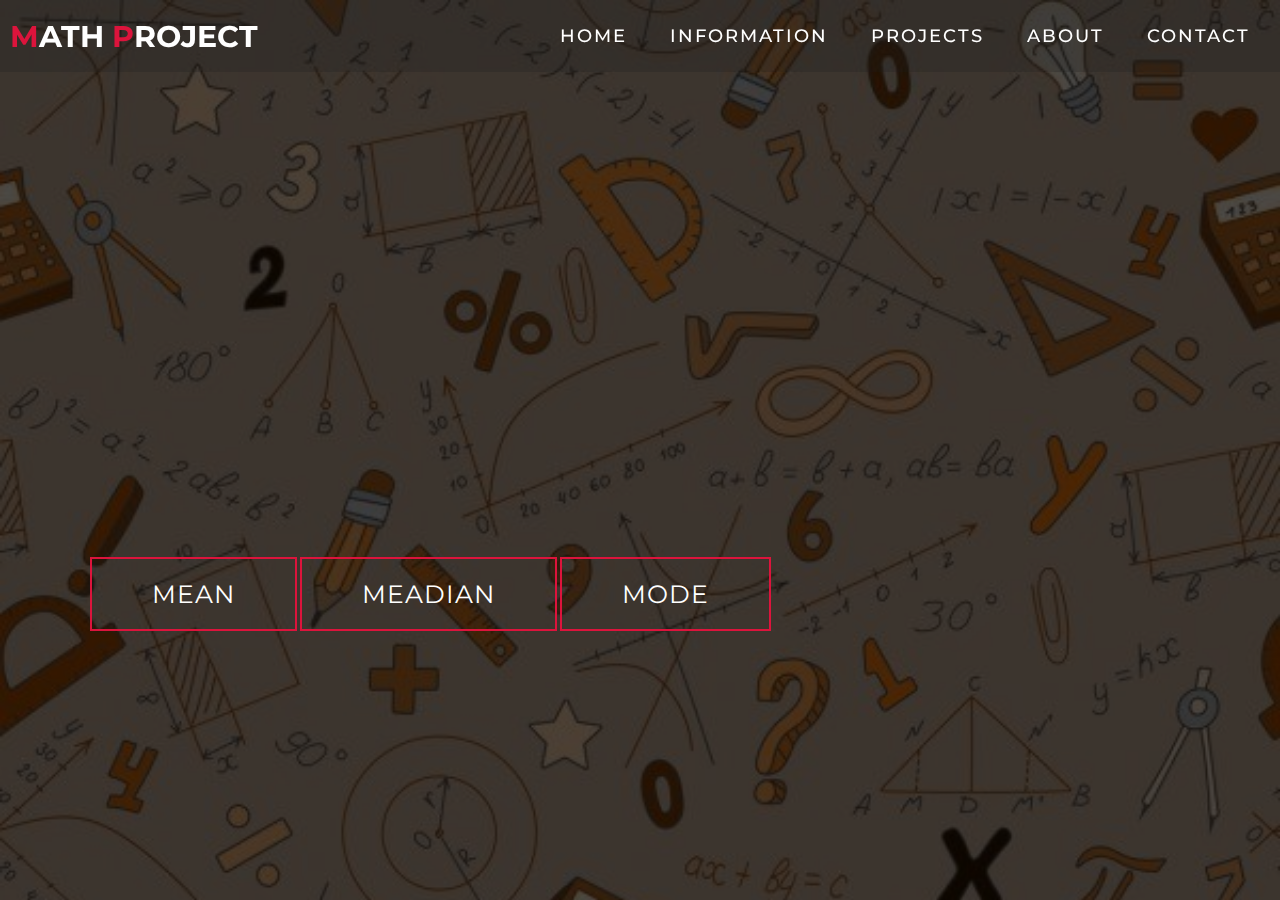
<file: index.html>
<!DOCTYPE html>
<html lang="en">

<head>
  <meta charset="UTF-8">
  <meta name="viewport" content="width=device-width, initial-scale=1.0">
  <link rel="stylesheet" href="style.css">
  <title>My Website</title>
</head> 

<body>
  <!-- Header -->
  <section id="home">
    <section id="header">
      <div class="header container">
        <div class="nav-bar">
          <div class="brand">
            <a href="#hero">
              <a href="#home"><h1><span>M</span>ath <span>P</span>roject</h1></a>
            </a>
          </div>
          <div class="nav-list">
            <div class="hamburger">
              <div class="bar"></div>
            </div>
            <ul>
              <li><a href="#hero" data-after="Home">Home</a></li>
              <li><a href="services.html" data-after="Service">Information</a></li>
            <li><a href="project.html" data-after="Projects">Projects</a></li>
            <li><a href="about.html" data-after="About">About</a></li>
            <li><a href="contact.html" data-after="Contact">Contact</a></li>
          </ul>
        </div>
      </div>
    </div>
    <div>
      <img src="QRCode-task 4.jpg" style="width: 150px; margin-top: 280px; margin-left: 160vh;">
      <p style="color: white; margin-left: 148vh;">Guide By Prof : Tejal Nagar & Anuj Rawal</p>
  </section>
</section>
<!-- End Header -->
  
  <!-- Hero Section  -->
  <section id="hero">
    <div class="hero container">
      <div>
        <h1>Unit - 1 <span></span></h1>
        <h1>Basic <span></span></h1>
        <h1>statistics <span></span></h1>
        <a href="#projects" type="button" class="cta">Mean</a>
        <a href="#projects" type="button" class="cta">Meadian</a>
        <a href="#projects" type="button" class="cta">Mode</a>
      </div>
    </div>
  </section>
  <!-- End Hero Section  -->
  <script src="./app.js"></script>
</body>

</html>
</file>
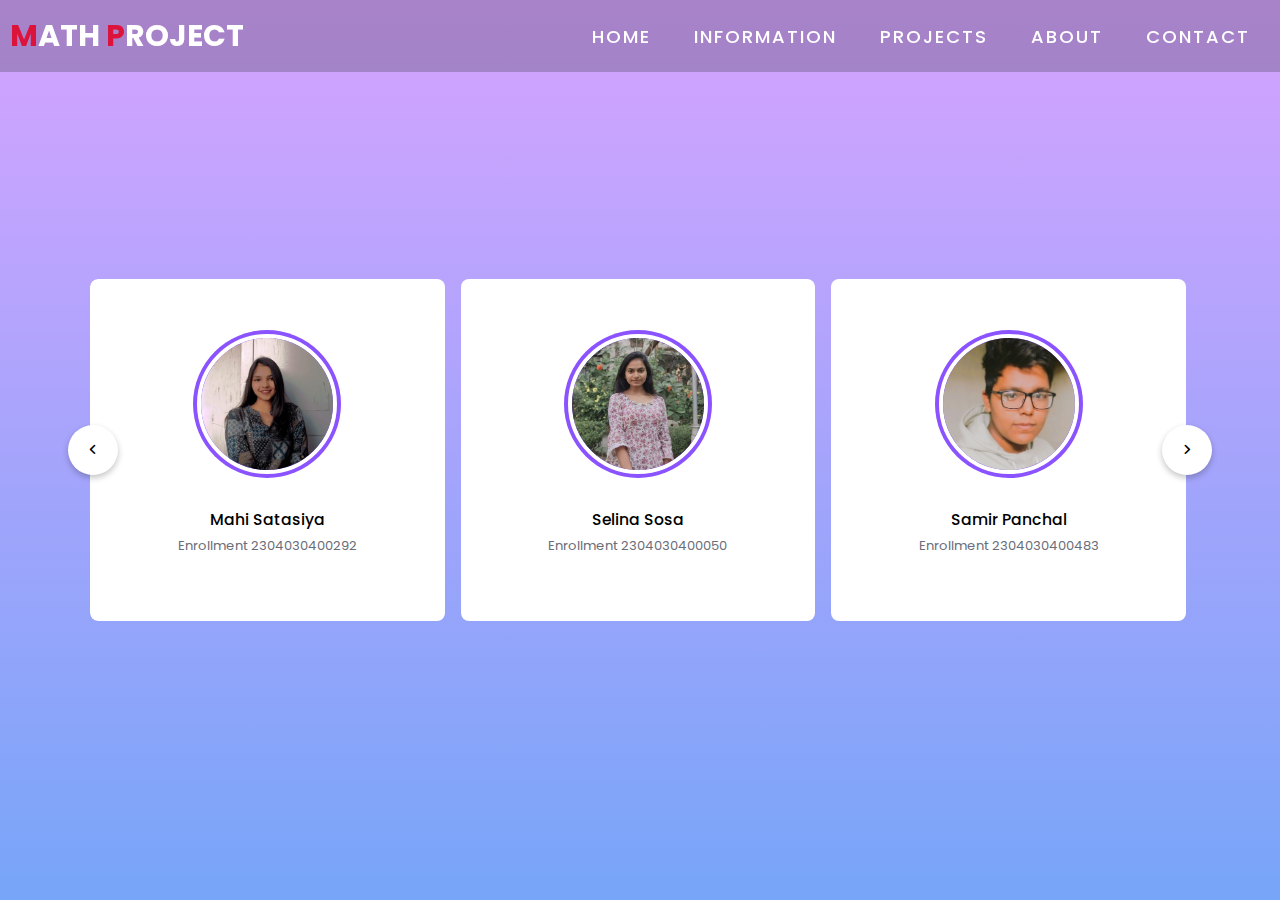
<file: about.html>
<!DOCTYPE html>
<!-- Website - www.codingnepalweb.com -->
<html lang="en" dir="ltr">
  <head>
    <meta charset="utf-8">
    <title>about</title>
    <link rel="stylesheet" href="about.css">
    <meta name="viewport" content="width=device-width, initial-scale=1.0">
    <!-- Fontawesome Link for Icons -->
    <link rel="stylesheet" href="https://cdnjs.cloudflare.com/ajax/libs/font-awesome/6.3.0/css/all.min.css">
    <script src="about.js" defer></script>
  </head>
  <body>
    <!-- Header -->
  <section id="header">
    <div class="header container">
      <div class="nav-bar">
        <div class="brand">
          <a href="#hero">
            <h1><span>M</span>ath <span>P</span>roject</h1>
          </a>
        </div>
        <div class="nav-list">
          <div class="hamburger">
            <div class="bar"></div>
          </div>
          <ul>
            <li><a href="#hero" data-after="Home">Home</a></li>
            <li><a href="services.html" data-after="Service">Information</a></li>
            <li><a href="project.html" data-after="Projects">Projects</a></li>
            <li><a href="about.html" data-after="About">About</a></li>
            <li><a href="contact.html" data-after="Contact">Contact</a></li>
          </ul>
        </div>
      </div>
    </div>
  </section>
  <!-- End Header -->
    <div class="wrapper">
      <i id="left" class="fa-solid fa-angle-left"></i>
      <ul class="carousel">
        <li class="card">
          <div class="img"><img src="mahi.jpg" alt="img" draggable="false"></div>
          <h2>Mahi Satasiya</h2>
          <span>Enrollment 2304030400292</span>
        </li>
        <li class="card">
          <div class="img"><img src="selina.jpg" alt="img" draggable="false"></div>
          <h2>Selina Sosa</h2>
          <span>Enrollment 2304030400050</span>
        </li>
        <li class="card">
          <div class="img"><img src="sam.jpg" alt="img" draggable="false"></div>
          <h2>Samir Panchal</h2>
          <span>Enrollment 2304030400483</span>
        </li>
        <li class="card">
          <div class="img"><img src="rudra.jpg" alt="img" draggable="false"></div>
          <h2>Rudra Patel</h2>
          <span>Enrollment 2304030400432</span>
        </li>
        <li class="card">
          <div class="img"><img src="modi.jpg" alt="img" draggable="false"></div>
          <h2>Chirag Modi</h2>
          <span>Enrollment 2304030400315</span>
        </li>
        <li class="card">
          <div class="img"><img src="kul.jpg" alt="img" draggable="false"></div>
          <h2>Kuldeep Patil </h2>
          <span>Enrollment 2304030400454</span>
        </li>
      </ul>
      <i id="right" class="fa-solid fa-angle-right"></i>
    </div>
    <script src="./app.js"></script>
  </body>
</html>
</file>
<file: style.css>
@import 'https://fonts.googleapis.com/css?family=Montserrat:300, 400, 700&display=swap';
* {
	padding: 0;
	margin: 0;
	box-sizing: border-box;
}
html {
	font-size: 10px;
	font-family: 'Montserrat', sans-serif;
	scroll-behavior: smooth;
}
a {
	text-decoration: none;
}
.container {
	min-height: 100vh;
	width: 100%;
	display: flex;
	align-items: center;
	justify-content: center;
}
img {
	height: 100%;
	width: 100%;
	object-fit: cover;
}
p {
	color: black;
	font-size: 1.4rem;
	margin-top: 5px;
	line-height: 2.5rem;
	font-weight: 300;
	letter-spacing: 0.05rem;
}
.section-title {
	font-size: 4rem;
	font-weight: 300;
	color: black;
	margin-bottom: 10px;
	text-transform: uppercase;
	letter-spacing: 0.2rem;
	text-align: center;
}
.section-title span {
	color: crimson;
}

.cta {
	display: inline-block;
	padding: 10px 30px;
	color: white;
	background-color: transparent;
	border: 2px solid crimson;
	font-size: 2rem;
	text-transform: uppercase;
	letter-spacing: 0.1rem;
	margin-top: 30px;
	transition: 0.3s ease;
	transition-property: background-color, color;
	
}
.cta:hover {
	color: white;
	background-color: crimson;
}
.brand h1 {
	font-size: 3rem;
	text-transform: uppercase;
	color: white;
}
.brand h1 span {
	color: crimson;
}

/* Header section */
#header {
	position: fixed;
	z-index: 1000;
	left: 0;
	top: 0;
	width: 100vw;
	height: auto;
}
#header .header {
	min-height: 8vh;
	background-color: rgba(31, 30, 30, 0.24);
	transition: 0.3s ease background-color;
}
#header .nav-bar {
	display: flex;
	align-items: center;
	justify-content: space-between;
	width: 100%;
	height: 100%;
	max-width: 1300px;
	padding: 0 10px;
}
#header .nav-list ul {
	list-style: none;
	position: absolute;
	background-color: rgb(31, 30, 30);
	width: 100vw;
	height: 100vh;
	left: 100%;
	top: 0;
	display: flex;
	flex-direction: column;
	justify-content: center;
	align-items: center;
	z-index: 1;
	overflow-x: hidden;
	transition: 0.5s ease left;
}
#header .nav-list ul.active {
	left: 0%;
}
#header .nav-list ul a {
	font-size: 2.5rem;
	font-weight: 500;
	letter-spacing: 0.2rem;
	text-decoration: none;
	color: white;
	text-transform: uppercase;
	padding: 20px;
	display: block;
}
#header .nav-list ul a::after {
	content: attr(data-after);
	position: absolute;
	top: 50%;
	left: 50%;
	transform: translate(-50%, -50%) scale(0);
	color: rgba(240, 248, 255, 0.021);
	font-size: 13rem;
	letter-spacing: 50px;
	z-index: -1;
	transition: 0.3s ease letter-spacing;
}
#header .nav-list ul li:hover a::after {
	transform: translate(-50%, -50%) scale(1);
	letter-spacing: initial;
}
#header .nav-list ul li:hover a {
	color: crimson;
}
#header .hamburger {
	height: 60px;
	width: 60px;
	display: inline-block;
	border: 3px solid white;
	border-radius: 50%;
	position: relative;
	display: flex;
	align-items: center;
	justify-content: center;
	z-index: 100;
	cursor: pointer;
	transform: scale(0.8);
	margin-right: 20px;
}
#header .hamburger:after {
	position: absolute;
	content: '';
	height: 100%;
	width: 100%;
	border-radius: 50%;
	border: 3px solid white;
	animation: hamburger_puls 1s ease infinite;
}
#header .hamburger .bar {
	height: 2px;
	width: 30px;
	position: relative;
	background-color: white;
	z-index: -1;
}
#header .hamburger .bar::after,
#header .hamburger .bar::before {
	content: '';
	position: absolute;
	height: 100%;
	width: 100%;
	left: 0;
	background-color: white;
	transition: 0.3s ease;
	transition-property: top, bottom;
}
#header .hamburger .bar::after {
	top: 8px;
}
#header .hamburger .bar::before {
	bottom: 8px;
}
#header .hamburger.active .bar::before {
	bottom: 0;
}
#header .hamburger.active .bar::after {
	top: 0;
}
/* End Header section */

/* Hero Section */
#hero {
	background-image: url(bg.jpg);
	background-size: cover;
	background-position: top center;
	position: relative;
	z-index: 1;
}
#hero::after {
	content: '';
	position: absolute;
	left: 0;
	top: 0;
	height: 100%;
	width: 100%;
	background-color: black;
	opacity: 0.7;
	z-index: -1;
}
#hero .hero {
	max-width: 1200px;
	margin: 0 auto;
	padding: 0 50px;
	justify-content: flex-start;
}
#hero h1 {
	display: block;
	width: fit-content;
	font-size: 4rem;
	position: relative;
	color: transparent;
	animation: text_reveal 0.5s ease forwards;
	animation-delay: 1s;
}
#hero h1:nth-child(1) {
	animation-delay: 1s;
}
#hero h1:nth-child(2) {
	animation-delay: 2s;
}
#hero h1:nth-child(3) {
	animation: text_reveal_name 0.5s ease forwards;
	animation-delay: 3s;
}
#hero h1 span {
	position: absolute;
	top: 0;
	left: 0;
	height: 100%;
	width: 0;
	background-color: crimson;
	animation: text_reveal_box 1s ease;
	animation-delay: 0.5s;
}
#hero h1:nth-child(1) span {
	animation-delay: 0.5s;
}
#hero h1:nth-child(2) span {
	animation-delay: 1.5s;
}
#hero h1:nth-child(3) span {
	animation-delay: 2.5s;
}

/* End Hero Section */

/* Services Section */
#services .services {
	flex-direction: column;
	text-align: center;
	max-width: 1500px;
	margin: 0 auto;
	padding: 100px 0;
}
#services .service-top {
	max-width: 500px;
	margin: 0 auto;
}
#services .service-bottom {
	display: flex;
	align-items: center;
	justify-content: center;
	flex-wrap: wrap;
	margin-top: 50px;
}
#services .service-item {
	flex-basis: 80%;
	display: flex;
	align-items: flex-start;
	justify-content: center;
	flex-direction: column;
	padding: 30px;
	border-radius: 10px;
	background-image: url(./img/img-1.png);
	background-size: cover;
	margin: 10px 5%;
	position: relative;
	z-index: 1;
	overflow: hidden;
}
#services .service-item::after {
	content: '';
	position: absolute;
	left: 0;
	top: 0;
	height: 100%;
	width: 100%;
	background-image: linear-gradient(60deg, #29323c 0%, #485563 100%);
	opacity: 0.9;
	z-index: -1;
}
#services .service-bottom .icon {
	height: 80px;
	width: 80px;
	margin-bottom: 20px;
}
#services .service-item h2 {
	font-size: 2rem;
	color: white;
	margin-bottom: 10px;
	text-transform: uppercase;
}
#services .service-item p {
	color: white;
	text-align: left;
}
/* End Services Section */

/* Projects section */
#projects .projects {
	flex-direction: column;
	max-width: 1200px;
	margin: 0 auto;
	padding: 100px 0;
}
#projects .projects-header h1 {
	margin-bottom: 50px;
}
#projects .all-projects {
	display: flex;
	align-items: center;
	justify-content: center;
	flex-direction: column;
}
#projects .project-item {
	display: flex;
	align-items: center;
	justify-content: center;
	flex-direction: column;
	width: 80%;
	margin: 20px auto;
	overflow: hidden;
	border-radius: 10px;
}
#projects .project-info {
	padding: 30px;
	flex-basis: 50%;
	height: 100%;
	display: flex;
	align-items: flex-start;
	justify-content: center;
	flex-direction: column;
	background-image: linear-gradient(60deg, #29323c 0%, #485563 100%);
	color: white;
}
#projects .project-info h1 {
	font-size: 4rem;
	font-weight: 500;
}
#projects .project-info h2 {
	font-size: 1.8rem;
	font-weight: 500;
	margin-top: 10px;
}
#projects .project-info p {
	color: white;
}
#projects .project-img {
	flex-basis: 50%;
	height: 300px;
	overflow: hidden;
	position: relative;
}
#projects .project-img:after {
	content: '';
	position: absolute;
	left: 0;
	top: 0;
	height: 100%;
	width: 100%;
	background-image: linear-gradient(60deg, #29323c 0%, #485563 100%);
	opacity: 0.7;
}
#projects .project-img img {
	transition: 0.3s ease transform;
}
#projects .project-item:hover .project-img img {
	transform: scale(1.1);
}
/* End Projects section */

/* About Section */
#about .about {
	flex-direction: column-reverse;
	text-align: center;
	max-width: 1200px;
	margin: 0 auto;
	padding: 100px 20px;
}
#about .col-left {
	width: 250px;
	height: 360px;
}
#about .col-right {
	width: 100%;
}
#about .col-right h2 {
	font-size: 1.8rem;
	font-weight: 500;
	letter-spacing: 0.2rem;
	margin-bottom: 10px;
}
#about .col-right p {
	margin-bottom: 20px;
}
#about .col-right .cta {
	color: black;
	margin-bottom: 50px;
	padding: 10px 20px;
	font-size: 2rem;
}
#about .col-left .about-img {
	height: 100%;
	width: 100%;
	position: relative;
	border: 10px solid white;
}
#about .col-left .about-img::after {
	content: '';
	position: absolute;
	left: -33px;
	top: 19px;
	height: 98%;
	width: 98%;
	border: 7px solid crimson;
	z-index: -1;
}
/* End About Section */

/* contact Section */
#contact .contact {
	flex-direction: column;
	max-width: 1200px;
	margin: 0 auto;
	width: 90%;
}
#contact .contact-items {
	/* max-width: 400px; */
	width: 100%;
}
#contact .contact-item {
	width: 80%;
	padding: 20px;
	text-align: center;
	border-radius: 10px;
	padding: 30px;
	margin: 30px;
	display: flex;
	justify-content: center;
	align-items: center;
	flex-direction: column;
	box-shadow: 0px 0px 18px 0 #0000002c;
	transition: 0.3s ease box-shadow;
}
#contact .contact-item:hover {
	box-shadow: 0px 0px 5px 0 #0000002c;
}
#contact .icon {
	width: 70px;
	margin: 0 auto;
	margin-bottom: 10px;
}
#contact .contact-info h1 {
	font-size: 2.5rem;
	font-weight: 500;
	margin-bottom: 5px;
}
#contact .contact-info h2 {
	font-size: 1.3rem;
	line-height: 2rem;
	font-weight: 500;
}
/*End contact Section */

/* Footer */
#footer {
	background-image: linear-gradient(60deg, #29323c 0%, #485563 100%);
}
#footer .footer {
	min-height: 200px;
	flex-direction: column;
	padding-top: 50px;
	padding-bottom: 10px;
}
#footer h2 {
	color: white;
	font-weight: 500;
	font-size: 1.8rem;
	letter-spacing: 0.1rem;
	margin-top: 10px;
	margin-bottom: 10px;
}
#footer .social-icon {
	display: flex;
	margin-bottom: 30px;
}
#footer .social-item {
	height: 50px;
	width: 50px;
	margin: 0 5px;
}
#footer .social-item img {
	filter: grayscale(1);
	transition: 0.3s ease filter;
}
#footer .social-item:hover img {
	filter: grayscale(0);
}
#footer p {
	color: white;
	font-size: 1.3rem;
}
/* End Footer */

/* Keyframes */
@keyframes hamburger_puls {
	0% {
		opacity: 1;
		transform: scale(1);
	}
	100% {
		opacity: 0;
		transform: scale(1.4);
	}
}
@keyframes text_reveal_box {
	50% {
		width: 100%;
		left: 0;
	}
	100% {
		width: 0;
		left: 100%;
	}
}
@keyframes text_reveal {
	100% {
		color: white;
	}
}
@keyframes text_reveal_name {
	100% {
		color: crimson;
		font-weight: 500;
	}
}
/* End Keyframes */

/* Media Query For Tablet */
@media only screen and (min-width: 768px) {
	.cta {
		font-size: 2.5rem;
		padding: 20px 60px;
	}
	h1.section-title {
		font-size: 6rem;
	}

	/* Hero */
	#hero h1 {
		font-size: 7rem;
	}
	/* End Hero */

	/* Services Section */
	#services .service-bottom .service-item {
		flex-basis: 45%;
		margin: 2.5%;
	}
	/* End Services Section */

	/* Project */
	#projects .project-item {
		flex-direction: row;
	}
	#projects .project-item:nth-child(even) {
		flex-direction: row-reverse;
	}
	#projects .project-item {
		height: 400px;
		margin: 0;
		width: 100%;
		border-radius: 0;
	}
	#projects .all-projects .project-info {
		height: 100%;
	}
	#projects .all-projects .project-img {
		height: 100%;
	}
	/* End Project */

	/* About */
	#about .about {
		flex-direction: row;
	}
	#about .col-left {
		width: 600px;
		height: 400px;
		padding-left: 60px;
	}
	#about .about .col-left .about-img::after {
		left: -45px;
		top: 34px;
		height: 98%;
		width: 98%;
		border: 10px solid crimson;
	}
	#about .col-right {
		text-align: left;
		padding: 30px;
	}
	#about .col-right h1 {
		text-align: left;
	}
	/* End About */

	/* contact  */
	#contact .contact {
		flex-direction: column;
		padding: 100px 0;
		align-items: center;
		justify-content: center;
		min-width: 20vh;
	}
	#contact .contact-items {
		width: 100%;
		display: flex;
		flex-direction: row;
		justify-content: space-evenly;
		margin: 0;
	}
	#contact .contact-item {
		width: 30%;
		margin: 0;
		flex-direction: row;
	}
	#contact .contact-item .icon {
		height: 100px;
		width: 100px;
	}
	#contact .contact-item .icon img {
		object-fit: contain;
	}
	#contact .contact-item .contact-info {
		width: 100%;
		text-align: left;
		padding-left: 20px;
	}
	/* End contact  */
}
/* End Media Query For Tablet */

/* Media Query For Desktop */
@media only screen and (min-width: 1200px) {
	/* header */
	#header .hamburger {
		display: none;
	}
	#header .nav-list ul {
		position: initial;
		display: block;
		height: auto;
		width: fit-content;
		background-color: transparent;
	}
	#header .nav-list ul li {
		display: inline-block;
	}
	#header .nav-list ul li a {
		font-size: 1.8rem;
	}
	#header .nav-list ul a:after {
		display: none;
	}
	/* End header */

	#services .service-bottom .service-item {
		flex-basis: 22%;
		margin: 1.5%;
	}
}
/* End  Media Query For Desktop */
</file>
<file: about.css>
/* Import Google font - Poppins */
@import url('https://fonts.googleapis.com/css2?family=Poppins:wght@400;500;600&display=swap');
* {
  margin: 0;
  padding: 0;
  box-sizing: border-box;
  font-family: "Poppins", sans-serif;
}
body {
  display: flex;
  padding: 0 35px;
  align-items: center;
  justify-content: center;
  min-height: 100vh;
  background: linear-gradient(#D5A3FF 0%, #77A5F8 100%);
}
.wrapper {
  max-width: 1100px;
  width: 100%;
  position: relative;
}
.wrapper i {
  top: 50%;
  height: 50px;
  width: 50px;
  cursor: pointer;
  font-size: 1.25rem;
  position: absolute;
  text-align: center;
  line-height: 50px;
  background: #fff;
  border-radius: 50%;
  box-shadow: 0 3px 6px rgba(0,0,0,0.23);
  transform: translateY(-50%);
  transition: transform 0.1s linear;
}
.wrapper i:active{
  transform: translateY(-50%) scale(0.85);
}
.wrapper i:first-child{
  left: -22px;
}
.wrapper i:last-child{
  right: -22px;
}
.wrapper .carousel{
  display: grid;
  grid-auto-flow: column;
  grid-auto-columns: calc((100% / 3) - 12px);
  overflow-x: auto;
  scroll-snap-type: x mandatory;
  gap: 16px;
  border-radius: 8px;
  scroll-behavior: smooth;
  scrollbar-width: none;
}
.carousel::-webkit-scrollbar {
  display: none;
}
.carousel.no-transition {
  scroll-behavior: auto;
}
.carousel.dragging {
  scroll-snap-type: none;
  scroll-behavior: auto;
}
.carousel.dragging .card {
  cursor: grab;
  user-select: none;
}
.carousel :where(.card, .img) {
  display: flex;
  justify-content: center;
  align-items: center;
}
.carousel .card {
  scroll-snap-align: start;
  height: 342px;
  list-style: none;
  background: #fff;
  cursor: pointer;
  padding-bottom: 15px;
  flex-direction: column;
  border-radius: 8px;
}
.carousel .card .img {
  background: #8B53FF;
  height: 148px;
  width: 148px;
  border-radius: 50%;
}
.card .img img {
  width: 140px;
  height: 140px;
  border-radius: 50%;
  object-fit: cover;
  border: 4px solid #fff;
}
.carousel .card h2 {
  font-weight: 500;
  font-size: 1.56rem;
  margin: 30px 0 5px;
}
.carousel .card span {
  color: #6A6D78;
  font-size: 1.31rem;
}

@media screen and (max-width: 900px) {
  .wrapper .carousel {
    grid-auto-columns: calc((100% / 2) - 9px);
  }
}

@media screen and (max-width: 600px) {
  .wrapper .carousel {
    grid-auto-columns: 100%;
  }
}

@import 'https://fonts.googleapis.com/css?family=Montserrat:300, 400, 700&display=swap';
* {
	padding: 0;
	margin: 0;
	box-sizing: border-box;
}
html {
	font-size: 10px;
	font-family: 'Montserrat', sans-serif;
	scroll-behavior: smooth;
}
a {
	text-decoration: none;
}
.container {
	min-height: 100vh;
	width: 100%;
	display: flex;
	align-items: center;
	justify-content: center;
}
img {
	height: 100%;
	width: 100%;
	object-fit: cover;
}
p {
	color: black;
	font-size: 1.4rem;
	margin-top: 5px;
	line-height: 2.5rem;
	font-weight: 300;
	letter-spacing: 0.05rem;
}
.section-title {
	font-size: 4rem;
	font-weight: 300;
	color: black;
	margin-bottom: 10px;
	text-transform: uppercase;
	letter-spacing: 0.2rem;
	text-align: center;
}
.section-title span {
	color: crimson;
}

.cta {
	display: inline-block;
	padding: 10px 30px;
	color: white;
	background-color: transparent;
	border: 2px solid crimson;
	font-size: 2rem;
	text-transform: uppercase;
	letter-spacing: 0.1rem;
	margin-top: 30px;
	transition: 0.3s ease;
	transition-property: background-color, color;
	
}
.cta:hover {
	color: white;
	background-color: crimson;
}
.brand h1 {
	font-size: 3rem;
	text-transform: uppercase;
	color: white;
}
.brand h1 span {
	color: crimson;
}

/* Header section */
#header {
	position: fixed;
	z-index: 1000;
	left: 0;
	top: 0;
	width: 100vw;
	height: auto;
}
#header .header {
	min-height: 8vh;
	background-color: rgba(31, 30, 30, 0.24);
	transition: 0.3s ease background-color;
}
#header .nav-bar {
	display: flex;
	align-items: center;
	justify-content: space-between;
	width: 100%;
	height: 100%;
	max-width: 1300px;
	padding: 0 10px;
}
#header .nav-list ul {
	list-style: none;
	position: absolute;
	background-color: rgb(31, 30, 30);
	width: 100vw;
	height: 100vh;
	left: 100%;
	top: 0;
	display: flex;
	flex-direction: column;
	justify-content: center;
	align-items: center;
	z-index: 1;
	overflow-x: hidden;
	transition: 0.5s ease left;
}
#header .nav-list ul.active {
	left: 0%;
}
#header .nav-list ul a {
	font-size: 2.5rem;
	font-weight: 500;
	letter-spacing: 0.2rem;
	text-decoration: none;
	color: white;
	text-transform: uppercase;
	padding: 20px;
	display: block;
}
#header .nav-list ul a::after {
	content: attr(data-after);
	position: absolute;
	top: 50%;
	left: 50%;
	transform: translate(-50%, -50%) scale(0);
	color: rgba(240, 248, 255, 0.021);
	font-size: 13rem;
	letter-spacing: 50px;
	z-index: -1;
	transition: 0.3s ease letter-spacing;
}
#header .nav-list ul li:hover a::after {
	transform: translate(-50%, -50%) scale(1);
	letter-spacing: initial;
}
#header .nav-list ul li:hover a {
	color: crimson;
}
#header .hamburger {
	height: 60px;
	width: 60px;
	display: inline-block;
	border: 3px solid white;
	border-radius: 50%;
	position: relative;
	display: flex;
	align-items: center;
	justify-content: center;
	z-index: 100;
	cursor: pointer;
	transform: scale(0.8);
	margin-right: 20px;
}
#header .hamburger:after {
	position: absolute;
	content: '';
	height: 100%;
	width: 100%;
	border-radius: 50%;
	border: 3px solid white;
	animation: hamburger_puls 1s ease infinite;
}
#header .hamburger .bar {
	height: 2px;
	width: 30px;
	position: relative;
	background-color: white;
	z-index: -1;
}
#header .hamburger .bar::after,
#header .hamburger .bar::before {
	content: '';
	position: absolute;
	height: 100%;
	width: 100%;
	left: 0;
	background-color: white;
	transition: 0.3s ease;
	transition-property: top, bottom;
}
#header .hamburger .bar::after {
	top: 8px;
}
#header .hamburger .bar::before {
	bottom: 8px;
}
#header .hamburger.active .bar::before {
	bottom: 0;
}
#header .hamburger.active .bar::after {
	top: 0;
}
/* End Header section */

/* Hero Section */
#hero {
	background-image: url(bg.jpg);
	background-size: cover;
	background-position: top center;
	position: relative;
	z-index: 1;
}
#hero::after {
	content: '';
	position: absolute;
	left: 0;
	top: 0;
	height: 100%;
	width: 100%;
	background-color: black;
	opacity: 0.7;
	z-index: -1;
}
#hero .hero {
	max-width: 1200px;
	margin: 0 auto;
	padding: 0 50px;
	justify-content: flex-start;
}
#hero h1 {
	display: block;
	width: fit-content;
	font-size: 4rem;
	position: relative;
	color: transparent;
	animation: text_reveal 0.5s ease forwards;
	animation-delay: 1s;
}
#hero h1:nth-child(1) {
	animation-delay: 1s;
}
#hero h1:nth-child(2) {
	animation-delay: 2s;
}
#hero h1:nth-child(3) {
	animation: text_reveal_name 0.5s ease forwards;
	animation-delay: 3s;
}
#hero h1 span {
	position: absolute;
	top: 0;
	left: 0;
	height: 100%;
	width: 0;
	background-color: crimson;
	animation: text_reveal_box 1s ease;
	animation-delay: 0.5s;
}
#hero h1:nth-child(1) span {
	animation-delay: 0.5s;
}
#hero h1:nth-child(2) span {
	animation-delay: 1.5s;
}
#hero h1:nth-child(3) span {
	animation-delay: 2.5s;
}

/* End Hero Section */

/* Services Section */
#services .services {
	flex-direction: column;
	text-align: center;
	max-width: 1500px;
	margin: 0 auto;
	padding: 100px 0;
}
#services .service-top {
	max-width: 500px;
	margin: 0 auto;
}
#services .service-bottom {
	display: flex;
	align-items: center;
	justify-content: center;
	flex-wrap: wrap;
	margin-top: 50px;
}
#services .service-item {
	flex-basis: 80%;
	display: flex;
	align-items: flex-start;
	justify-content: center;
	flex-direction: column;
	padding: 30px;
	border-radius: 10px;
	background-image: url(./img/img-1.png);
	background-size: cover;
	margin: 10px 5%;
	position: relative;
	z-index: 1;
	overflow: hidden;
}
#services .service-item::after {
	content: '';
	position: absolute;
	left: 0;
	top: 0;
	height: 100%;
	width: 100%;
	background-image: linear-gradient(60deg, #29323c 0%, #485563 100%);
	opacity: 0.9;
	z-index: -1;
}
#services .service-bottom .icon {
	height: 80px;
	width: 80px;
	margin-bottom: 20px;
}
#services .service-item h2 {
	font-size: 2rem;
	color: white;
	margin-bottom: 10px;
	text-transform: uppercase;
}
#services .service-item p {
	color: white;
	text-align: left;
}
/* End Services Section */

/* Projects section */
#projects .projects {
	flex-direction: column;
	max-width: 1200px;
	margin: 0 auto;
	padding: 100px 0;
}
#projects .projects-header h1 {
	margin-bottom: 50px;
}
#projects .all-projects {
	display: flex;
	align-items: center;
	justify-content: center;
	flex-direction: column;
}
#projects .project-item {
	display: flex;
	align-items: center;
	justify-content: center;
	flex-direction: column;
	width: 80%;
	margin: 20px auto;
	overflow: hidden;
	border-radius: 10px;
}
#projects .project-info {
	padding: 30px;
	flex-basis: 50%;
	height: 100%;
	display: flex;
	align-items: flex-start;
	justify-content: center;
	flex-direction: column;
	background-image: linear-gradient(60deg, #29323c 0%, #485563 100%);
	color: white;
}
#projects .project-info h1 {
	font-size: 4rem;
	font-weight: 500;
}
#projects .project-info h2 {
	font-size: 1.8rem;
	font-weight: 500;
	margin-top: 10px;
}
#projects .project-info p {
	color: white;
}
#projects .project-img {
	flex-basis: 50%;
	height: 300px;
	overflow: hidden;
	position: relative;
}
#projects .project-img:after {
	content: '';
	position: absolute;
	left: 0;
	top: 0;
	height: 100%;
	width: 100%;
	background-image: linear-gradient(60deg, #29323c 0%, #485563 100%);
	opacity: 0.7;
}
#projects .project-img img {
	transition: 0.3s ease transform;
}
#projects .project-item:hover .project-img img {
	transform: scale(1.1);
}
/* End Projects section */

/* About Section */
#about .about {
	flex-direction: column-reverse;
	text-align: center;
	max-width: 1200px;
	margin: 0 auto;
	padding: 100px 20px;
}
#about .col-left {
	width: 250px;
	height: 360px;
}
#about .col-right {
	width: 100%;
}
#about .col-right h2 {
	font-size: 1.8rem;
	font-weight: 500;
	letter-spacing: 0.2rem;
	margin-bottom: 10px;
}
#about .col-right p {
	margin-bottom: 20px;
}
#about .col-right .cta {
	color: black;
	margin-bottom: 50px;
	padding: 10px 20px;
	font-size: 2rem;
}
#about .col-left .about-img {
	height: 100%;
	width: 100%;
	position: relative;
	border: 10px solid white;
}
#about .col-left .about-img::after {
	content: '';
	position: absolute;
	left: -33px;
	top: 19px;
	height: 98%;
	width: 98%;
	border: 7px solid crimson;
	z-index: -1;
}
/* End About Section */

/* contact Section */
#contact .contact {
	flex-direction: column;
	max-width: 1200px;
	margin: 0 auto;
	width: 90%;
}
#contact .contact-items {
	/* max-width: 400px; */
	width: 100%;
}
#contact .contact-item {
	width: 80%;
	padding: 20px;
	text-align: center;
	border-radius: 10px;
	padding: 30px;
	margin: 30px;
	display: flex;
	justify-content: center;
	align-items: center;
	flex-direction: column;
	box-shadow: 0px 0px 18px 0 #0000002c;
	transition: 0.3s ease box-shadow;
}
#contact .contact-item:hover {
	box-shadow: 0px 0px 5px 0 #0000002c;
}
#contact .icon {
	width: 70px;
	margin: 0 auto;
	margin-bottom: 10px;
}
#contact .contact-info h1 {
	font-size: 2.5rem;
	font-weight: 500;
	margin-bottom: 5px;
}
#contact .contact-info h2 {
	font-size: 1.3rem;
	line-height: 2rem;
	font-weight: 500;
}
/*End contact Section */

/* Footer */
#footer {
	background-image: linear-gradient(60deg, #29323c 0%, #485563 100%);
}
#footer .footer {
	min-height: 200px;
	flex-direction: column;
	padding-top: 50px;
	padding-bottom: 10px;
}
#footer h2 {
	color: white;
	font-weight: 500;
	font-size: 1.8rem;
	letter-spacing: 0.1rem;
	margin-top: 10px;
	margin-bottom: 10px;
}
#footer .social-icon {
	display: flex;
	margin-bottom: 30px;
}
#footer .social-item {
	height: 50px;
	width: 50px;
	margin: 0 5px;
}
#footer .social-item img {
	filter: grayscale(1);
	transition: 0.3s ease filter;
}
#footer .social-item:hover img {
	filter: grayscale(0);
}
#footer p {
	color: white;
	font-size: 1.3rem;
}
/* End Footer */

/* Keyframes */
@keyframes hamburger_puls {
	0% {
		opacity: 1;
		transform: scale(1);
	}
	100% {
		opacity: 0;
		transform: scale(1.4);
	}
}
@keyframes text_reveal_box {
	50% {
		width: 100%;
		left: 0;
	}
	100% {
		width: 0;
		left: 100%;
	}
}
@keyframes text_reveal {
	100% {
		color: white;
	}
}
@keyframes text_reveal_name {
	100% {
		color: crimson;
		font-weight: 500;
	}
}
/* End Keyframes */

/* Media Query For Tablet */
@media only screen and (min-width: 768px) {
	.cta {
		font-size: 2.5rem;
		padding: 20px 60px;
	}
	h1.section-title {
		font-size: 6rem;
	}

	/* Hero */
	#hero h1 {
		font-size: 7rem;
	}
	/* End Hero */

	/* Services Section */
	#services .service-bottom .service-item {
		flex-basis: 45%;
		margin: 2.5%;
	}
	/* End Services Section */

	/* Project */
	#projects .project-item {
		flex-direction: row;
	}
	#projects .project-item:nth-child(even) {
		flex-direction: row-reverse;
	}
	#projects .project-item {
		height: 400px;
		margin: 0;
		width: 100%;
		border-radius: 0;
	}
	#projects .all-projects .project-info {
		height: 100%;
	}
	#projects .all-projects .project-img {
		height: 100%;
	}
	/* End Project */

	/* About */
	#about .about {
		flex-direction: row;
	}
	#about .col-left {
		width: 600px;
		height: 400px;
		padding-left: 60px;
	}
	#about .about .col-left .about-img::after {
		left: -45px;
		top: 34px;
		height: 98%;
		width: 98%;
		border: 10px solid crimson;
	}
	#about .col-right {
		text-align: left;
		padding: 30px;
	}
	#about .col-right h1 {
		text-align: left;
	}
	/* End About */

	/* contact  */
	#contact .contact {
		flex-direction: column;
		padding: 100px 0;
		align-items: center;
		justify-content: center;
		min-width: 20vh;
	}
	#contact .contact-items {
		width: 100%;
		display: flex;
		flex-direction: row;
		justify-content: space-evenly;
		margin: 0;
	}
	#contact .contact-item {
		width: 30%;
		margin: 0;
		flex-direction: row;
	}
	#contact .contact-item .icon {
		height: 100px;
		width: 100px;
	}
	#contact .contact-item .icon img {
		object-fit: contain;
	}
	#contact .contact-item .contact-info {
		width: 100%;
		text-align: left;
		padding-left: 20px;
	}
	/* End contact  */
}
/* End Media Query For Tablet */

/* Media Query For Desktop */
@media only screen and (min-width: 1200px) {
	/* header */
	#header .hamburger {
		display: none;
	}
	#header .nav-list ul {
		position: initial;
		display: block;
		height: auto;
		width: fit-content;
		background-color: transparent;
	}
	#header .nav-list ul li {
		display: inline-block;
	}
	#header .nav-list ul li a {
		font-size: 1.8rem;
	}
	#header .nav-list ul a:after {
		display: none;
	}
	/* End header */

	#services .service-bottom .service-item {
		flex-basis: 22%;
		margin: 1.5%;
	}
}
/* End  Media Query For Desktop */
</file>
